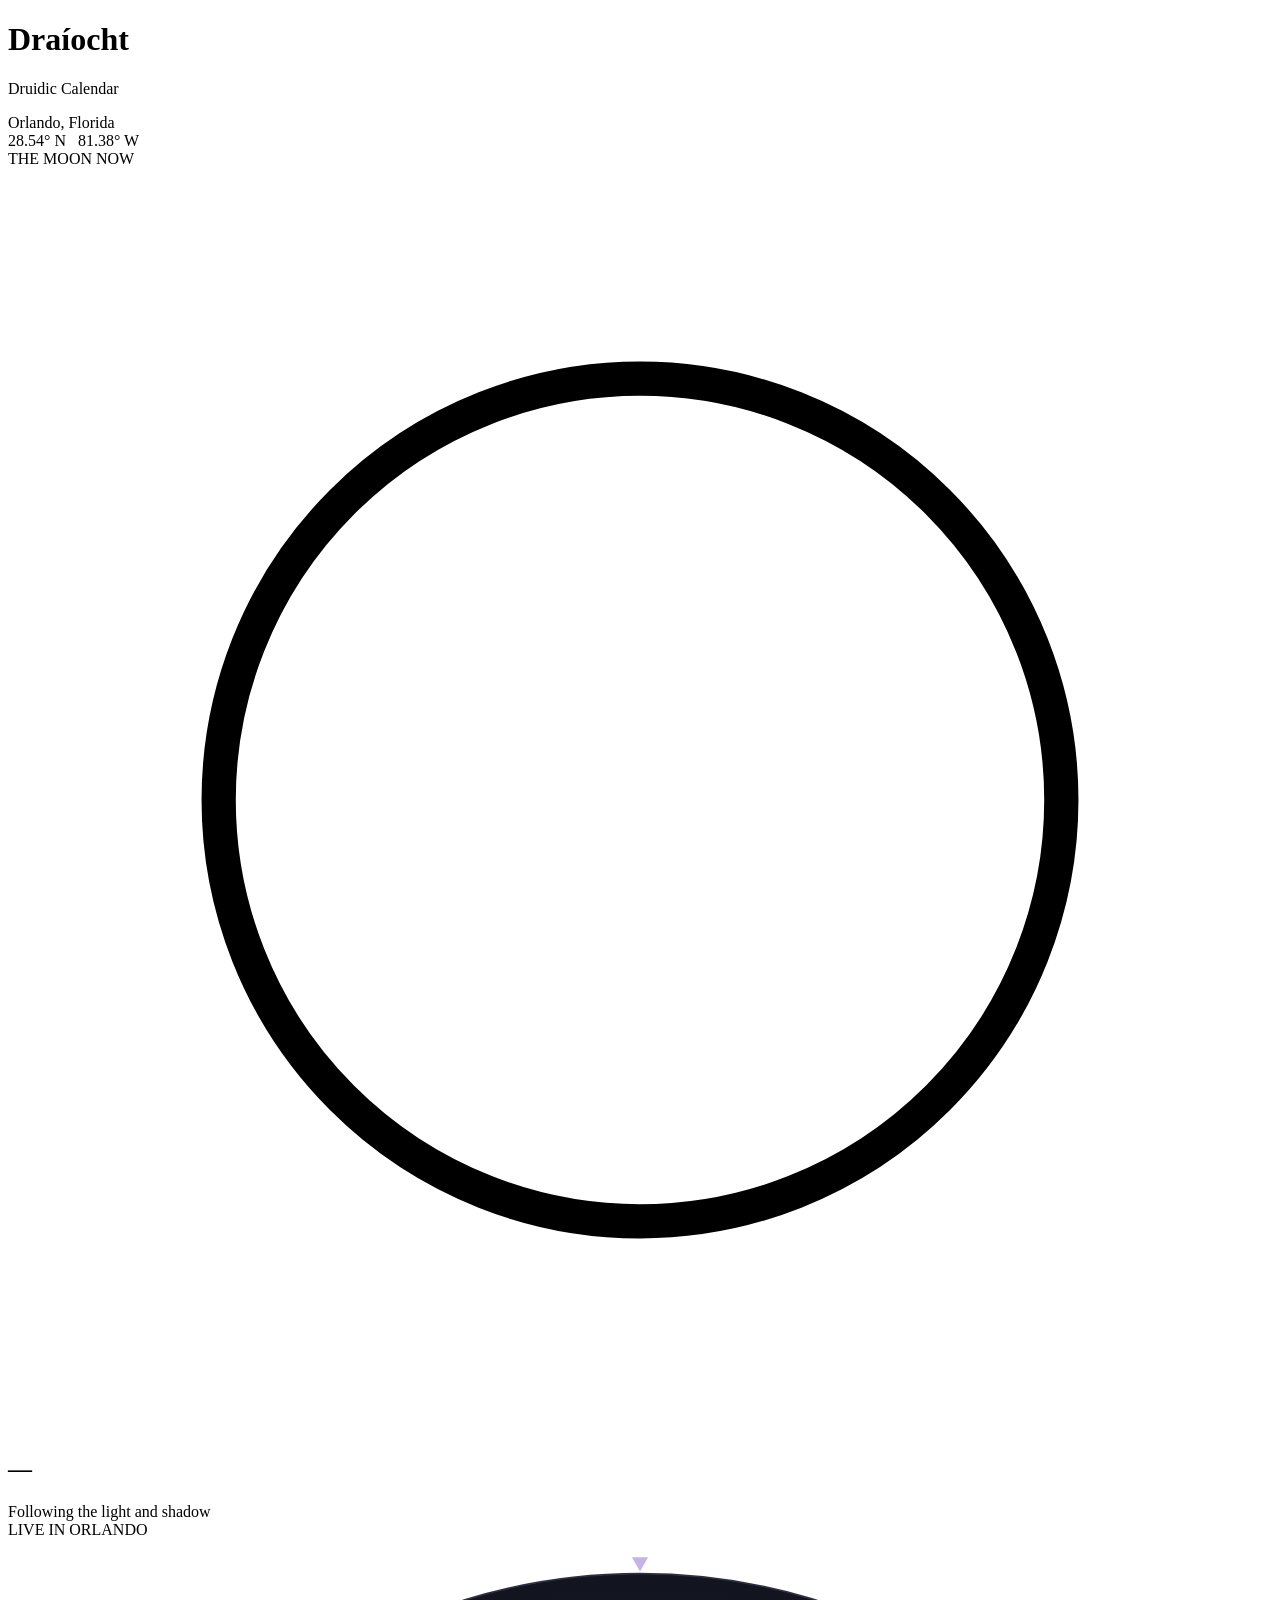
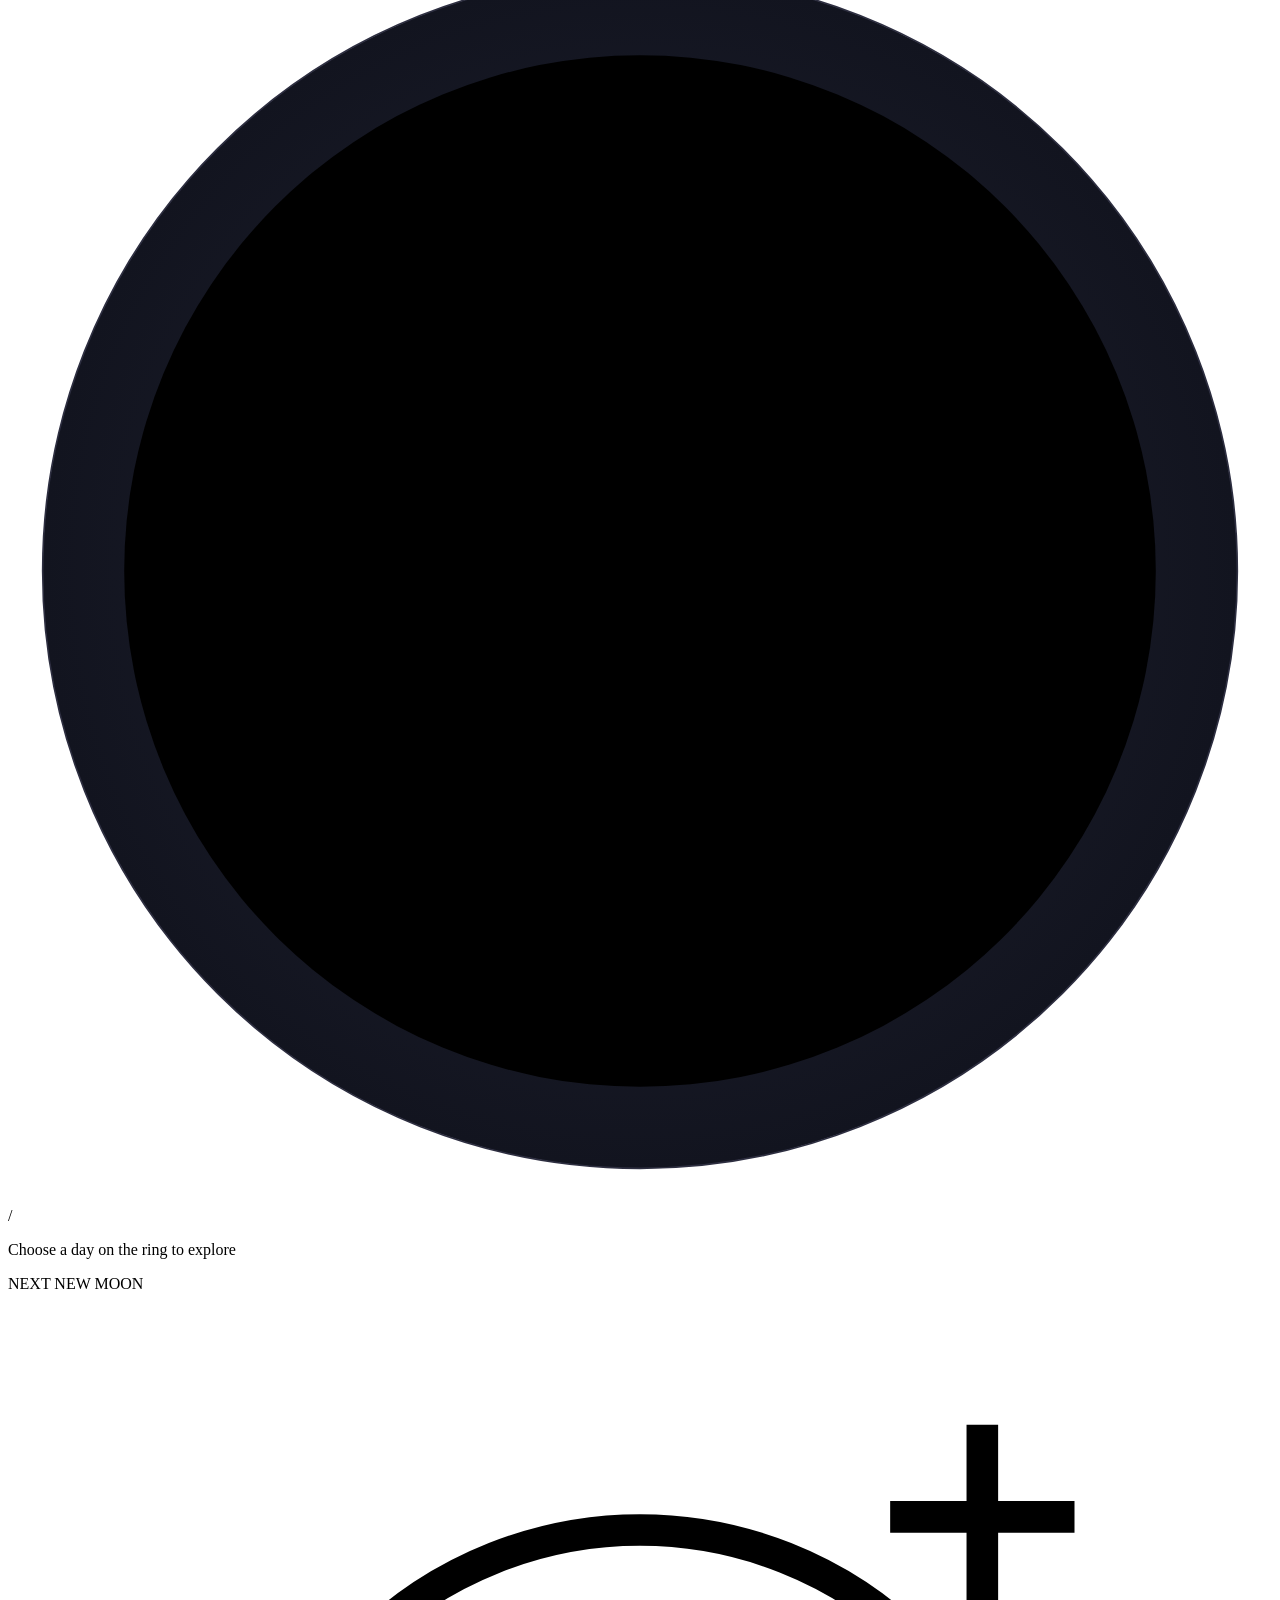
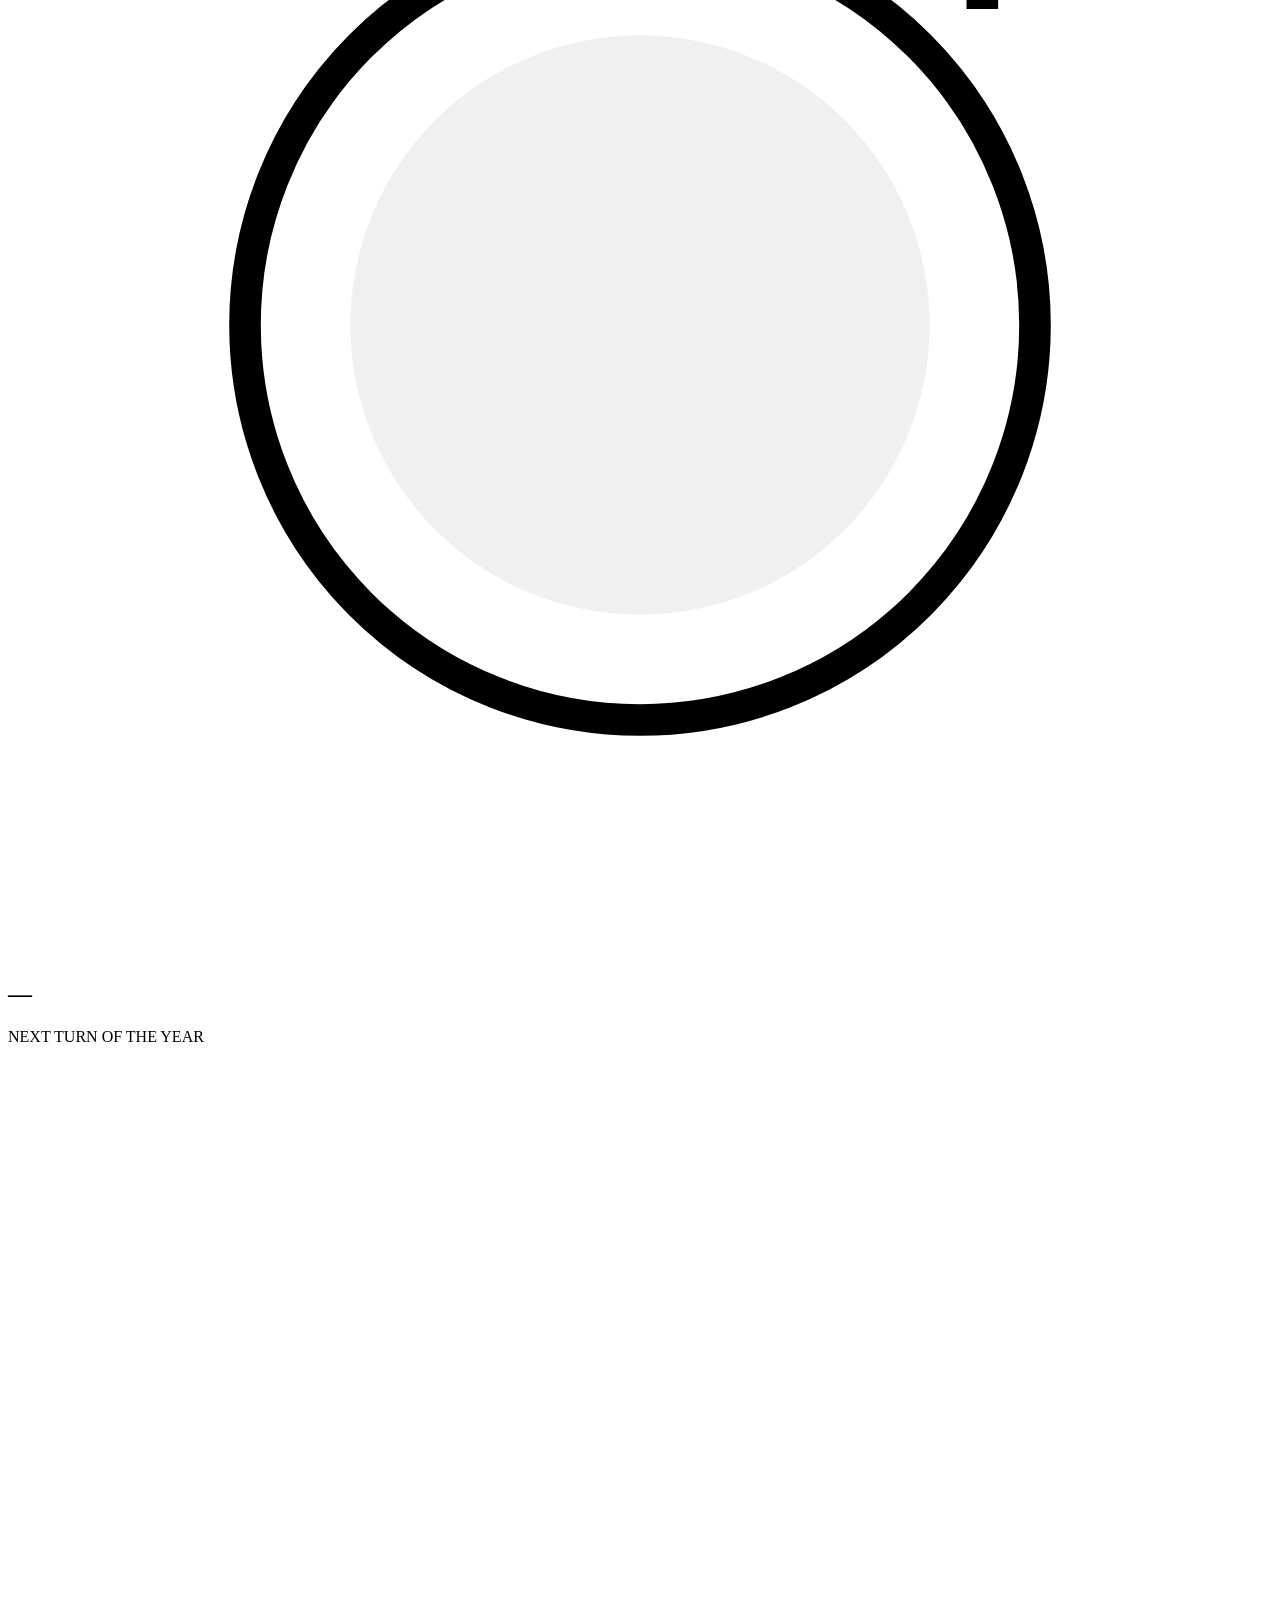
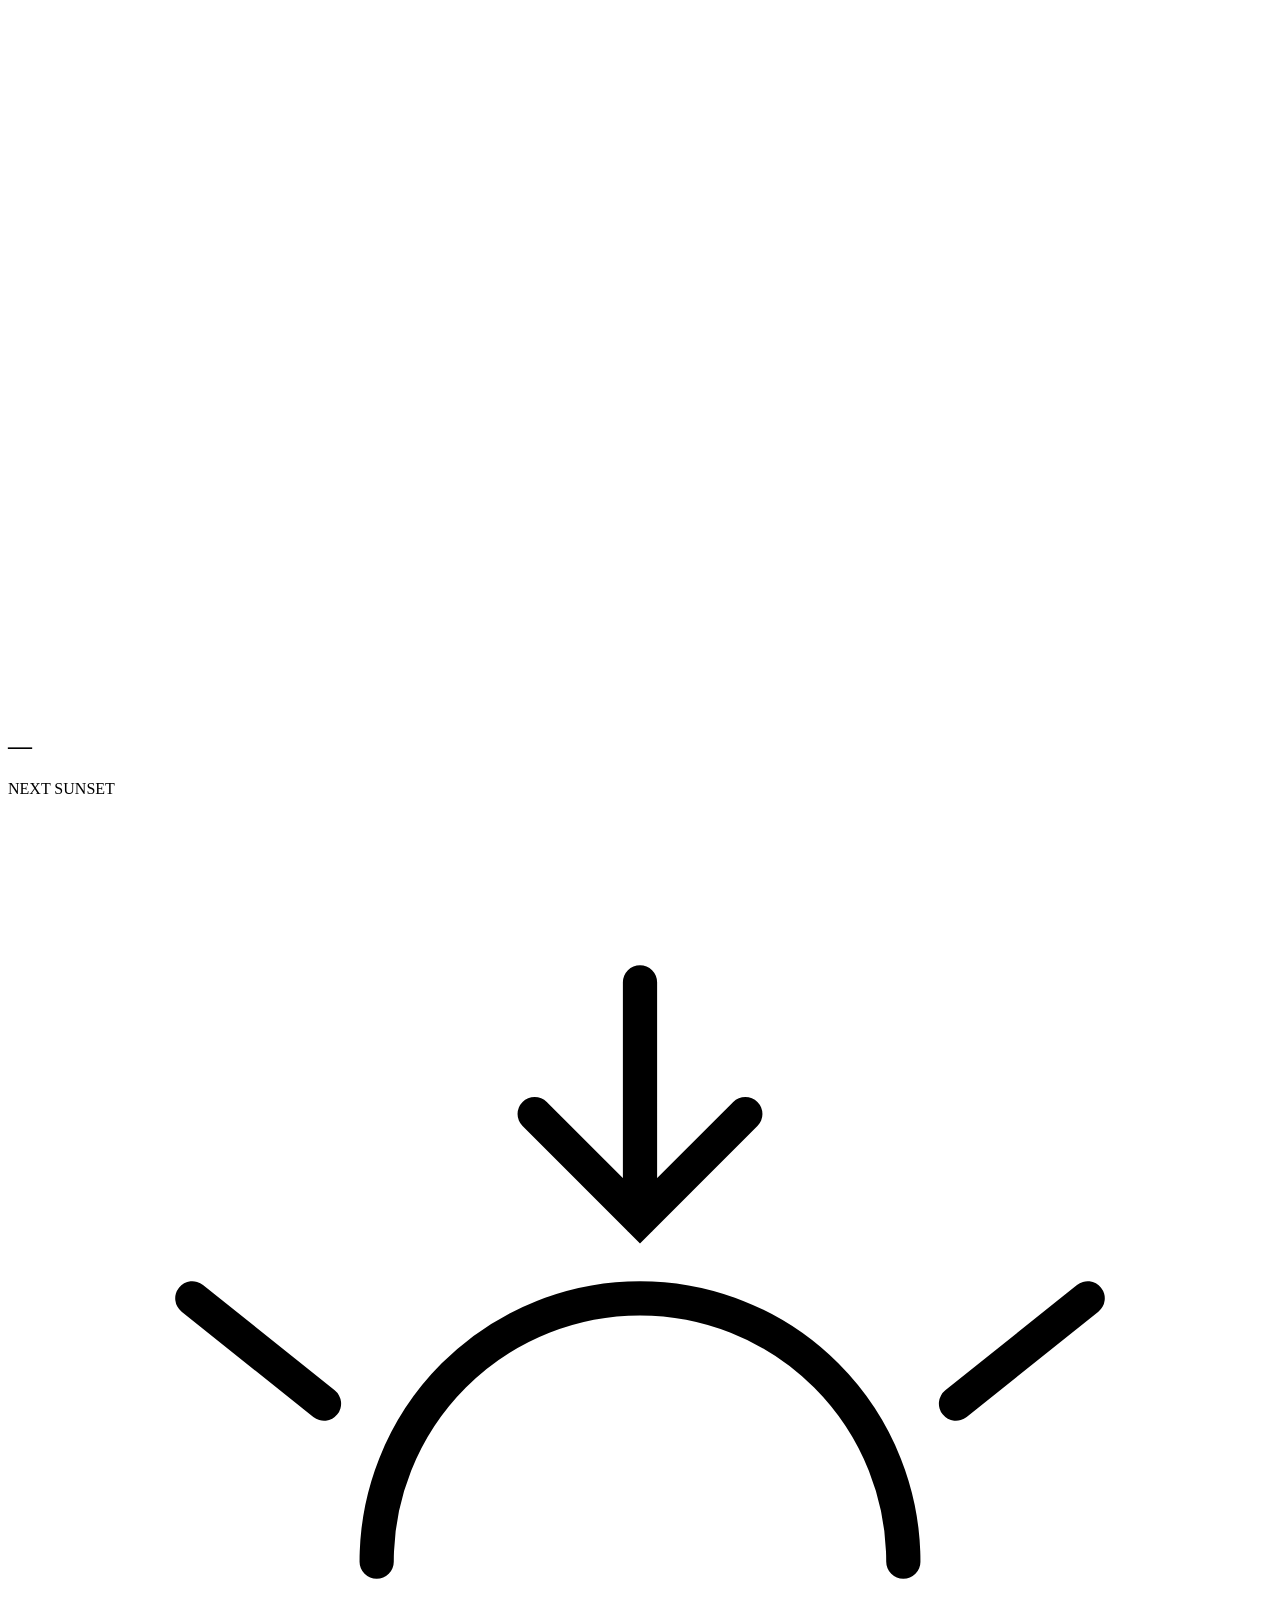
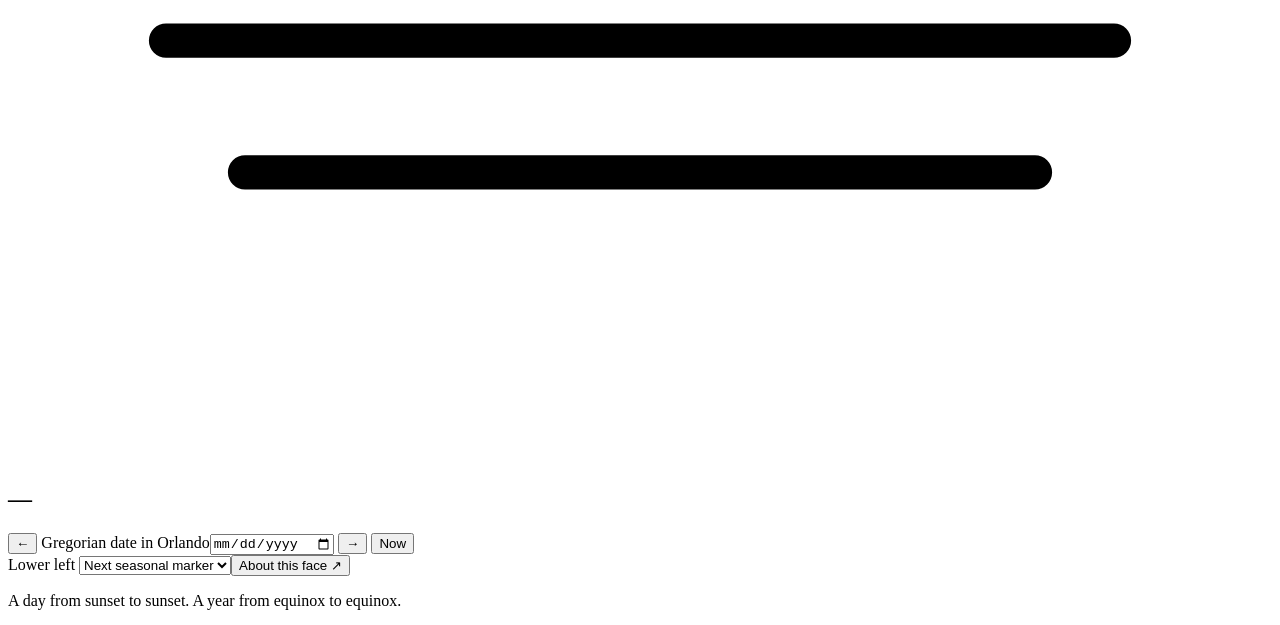
<file: web/template.html>
<!doctype html>
<html lang="en">
<head>
  <meta charset="utf-8">
  <meta name="viewport" content="width=device-width, initial-scale=1">
  <meta name="theme-color" content="#10111a">
  <meta name="description" content="An Orlando moon clock for the Draíocht calendar. Lunar months, sunset days, and the turning solar year.">
  <title>Draíocht · Moon & season</title>
  <style>/* FACE_CSS */</style>
</head>
<body>
  <main class="page">
    <header class="masthead">
      <div class="brand"><h1>Draíocht</h1><p class="tagline">Druidic Calendar</p></div>
      <div class="place"><span class="location-dot"></span> Orlando, Florida<br><span class="place-detail">28.54° N &nbsp; 81.38° W</span></div>
    </header>
    <section id="error" class="error" hidden aria-live="polite"><h2>Outside this calendar’s dates</h2><p id="error-message"></p><button id="explore-available">Explore the available calendar</button></section>
    <section class="instrument" id="instrument" aria-label="Moon clock and seasonal information">
      <div class="reading moon-reading">
        <span class="eyebrow">THE MOON NOW</span>
        <svg class="reading-icon" viewBox="0 0 48 48" aria-hidden="true"><circle cx="24" cy="24" r="16" fill="none" stroke="currentColor" stroke-width="1.3"/><path id="small-moon" fill="currentColor"/></svg>
        <h2 id="phase-name">—</h2><p id="phase-next"></p>
        <span class="fine">Following the light and shadow</span>
      </div>
      <div class="dial-shell">
        <div class="live-status" id="live-status"><span></span> LIVE IN ORLANDO</div>
        <svg id="dial" viewBox="0 0 620 620" role="group" aria-label="Lunar day ring and current Moon phase">
          <defs>
            <radialGradient id="faceGlow"><stop offset="0" stop-color="#222433"/><stop offset="1" stop-color="#12141f"/></radialGradient>
          </defs>
          <circle cx="310" cy="310" r="293" fill="url(#faceGlow)" stroke="#2d2e40" stroke-width=".8"/>
          <circle cx="310" cy="310" r="253" class="ring-line"/>
          <circle cx="310" cy="310" r="214" class="ring-line"/>
          <path d="M306 9 L310 16 L314 9" fill="#c4b4e9"/>
          <g id="day-ring"></g>
          <image id="moon-photo" x="166" y="141" width="288" height="288" aria-hidden="true"/>
          <text id="moon-status" x="310" y="285" text-anchor="middle" class="moon-status">Loading the Moon…</text>
          <text id="month-name" x="310" y="479" text-anchor="middle" class="month-name">—</text>
          <text id="month-translation" x="310" y="508" text-anchor="middle" class="month-translation"></text>
        </svg>
        <div class="civil-date"><span id="civil-date"></span><span class="civil-separator">/</span><time id="clock-time"></time></div>
        <p class="ring-help">Choose a day on the ring to explore</p>
      </div>
      <div class="reading new-moon-reading">
        <span class="eyebrow">NEXT NEW MOON</span>
        <svg class="reading-icon" viewBox="0 0 48 48" aria-hidden="true"><circle cx="24" cy="24" r="15" fill="none" stroke="currentColor" stroke-width="1.2"/><circle cx="24" cy="24" r="11" fill="currentColor" opacity=".06"/><path d="M37 5v7m-3.5-3.5h7" stroke="currentColor" stroke-width="1.2"/></svg>
        <h2 id="next-moon-date">—</h2><p id="next-moon-time"></p><span id="next-moon-away" class="fine"></span>
      </div>
      <div class="reading season-reading">
        <span class="eyebrow" id="corner-label">NEXT TURN OF THE YEAR</span>
        <svg class="reading-icon season-icon" viewBox="0 0 48 48" aria-hidden="true" id="season-icon"></svg>
        <h2 id="season-name">—</h2><p id="season-date"></p><p class="reflection" id="reflection"></p>
      </div>
      <div class="reading sunset-reading">
        <span class="eyebrow">NEXT SUNSET</span>
        <svg class="reading-icon" viewBox="0 0 48 48" aria-hidden="true"><path d="M6 32h36M9 37h30M14 29a10 10 0 0120 0M24 7v9m-4-4 4 4 4-4M7 19l5 4m29-4-5 4" fill="none" stroke="currentColor" stroke-width="1.3" stroke-linecap="round"/></svg>
        <h2 id="sunset-time">—</h2><p id="sunset-away"></p><span class="fine" id="tomorrow-date"></span>
      </div>
    </section>
    <footer>
      <div class="date-controls" aria-label="Explore a date">
        <button id="previous-day" class="arrow-button" aria-label="Previous day">←</button>
        <label class="date-label"><span class="sr-only">Gregorian date in Orlando</span><input id="date-picker" type="date" aria-label="Gregorian date in Orlando"></label>
        <button id="next-day" class="arrow-button" aria-label="Next day">→</button>
        <button id="now-button" class="now-button">Now</button>
      </div>
      <div class="footer-options"><label>Lower left <select id="corner-choice" aria-label="Lower-left corner content"><option value="season">Next seasonal marker</option><option value="reflection">Current reflection</option><option value="full">Next full moon</option></select></label><button id="about-button" class="text-button">About this face <span aria-hidden="true">↗</span></button></div>
    </footer>
    <p class="quiet-note">A day from sunset to sunset. A year from equinox to equinox.</p>
    <p id="announcement" class="sr-only" aria-live="polite"></p>
  </main>
  <dialog id="about-dialog" aria-labelledby="about-title">
    <button id="close-about" class="close-button" aria-label="Close about panel">×</button>
    <p class="eyebrow">DRAÍOCHT</p><h2 id="about-title">A small window into the year.</h2>
    <p>The whole sunset-to-sunset day containing a new moon is day 1. The date advances at sunset in Orlando. The vernal equinox changes the year without resetting the lunar date.</p>
    <p>The ring shows each day of the current lunar month. Its small Moon drawings represent the midpoint of each sunset day; the central Moon follows the displayed time. Use the arrows, date picker, or ring to explore. Choosing a Gregorian date opens noon in Orlando. <strong>Now</strong> returns to the live clock.</p>
    <h3>The lower-left corner</h3><p>Try the next seasonal marker, the current Natural Tuning reflection, or the next full moon. A marker is a reference point; reflection and celebration have room around it.</p>
    <h3>What is calculated</h3><p>Dates use published <a href="https://aa.usno.navy.mil/data/api" target="_blank" rel="noopener noreferrer">US Naval Observatory</a> moon phases and Orlando sunsets, and <a href="https://eco.mtk.nao.ac.jp/koyomi/" target="_blank" rel="noopener noreferrer">NAOJ</a> solar markers. Times are published to a minute. Sunsets assume a level horizon and standard refraction.</p>
    <p>The central Moon uses lunar surface imagery from <a href="https://svs.gsfc.nasa.gov/4720/" target="_blank" rel="noopener noreferrer">NASA’s Scientific Visualization Studio</a>, assembled from Lunar Reconnaissance Orbiter data. Its lighting follows the phase interpolated between published new, quarter, and full moons. This is a rendering with approximate lighting, shown with lunar north up; it does not reproduce local sky tilt, libration, or eclipses. The small symbols around the ring are schematic.</p>
    <h3>Take it with you</h3><p>This is one self-contained HTML file with embedded JavaScript. Save it on your computer and open it in a browser, or upload it to a static website. It needs no account, installation, or network connection.</p>
    <p class="fine">This copy covers the vernal equinox of 2025 through the vernal equinox of 2028. Data retrieved September 19, 2026. Orlando reference point: 28.54° N, 81.38° W. Daily dates are specific to that location.</p>
  </dialog>
  <noscript><p class="error">Enable JavaScript to show the live calendar.</p></noscript>
  <script>/* FACE_DATA */</script>
  <script>/* CALENDAR_JS */</script>
  <script>/* MOON_JS */</script>
  <script>/* MOON_TEXTURE */</script>
  <script>/* FACE_JS */</script>
</body>
</html>
</file>
